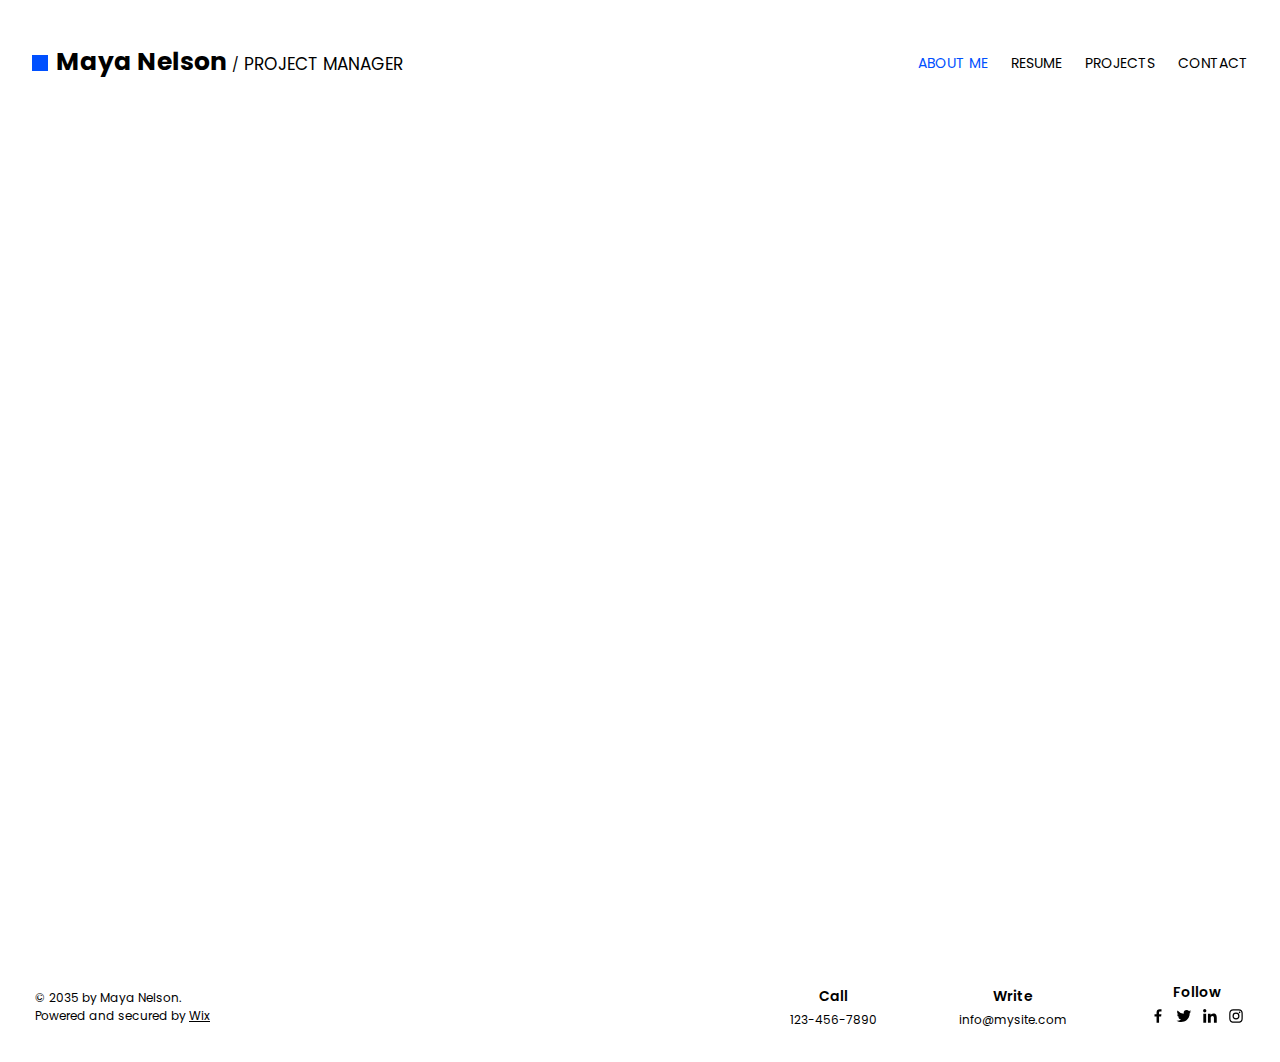
<file: index.html>
<!DOCTYPE html>
<html lang="en">
<head>
    <meta charset="UTF-8">
    <meta name="viewport" content="width=device-width, initial-scale=1.0">
    <title>ABOUT ME | personal-resume</title>
    <link rel="stylesheet" href="styles/style.css">
    <link rel="stylesheet" href="styles/common.css">
</head>
<body>

    <header class="header">
        <div class="header_inner">
            <div class="cube"></div>
            <a href="index.html" class="header_inner_logo">Maya Nelson <span class="line_text">/</span> <span class="two_text-logo">PROJECT MANAGER</span></a>

            <input type="checkbox" id="check">

            <nav class="navigation">
                <ul>
                    <li class="active"><a href="index.html">ABOUT ME</a></li>
                    <li><a href="resume.html">RESUME</a></li>
                    <li><a href="projects.html">PROJECTS</a></li>
                    <li><a href="contact.html">CONTACT</a></li>
                </ul>
            </nav>

            <label for="check" class="toggle">
                <div class="line"></div>
                <div class="line"></div>
                <div class="line"></div>
            </label>
        </div>
    </header>
    


    <main class="about_main" id="main">
        <asite class="left_sec"></asite>
        <asite class="right_sec"></asite>
        
        <div class="content">
            <div class="user_info_card">
                <div class="img_box"><img src="photos/user_photo.jpg" alt="user photo"></div>

                <h1 class="user_name">Maya Nelson</h1>
                <div class="card_line"></div>
                <p class="user_skill">PROJECT MANAGER</p>

                <div class="text_box_btn_box">
                    <a href="resume.html" class="btn">RESUME</a>
                    <a href="projects.html" class="btn">PROJECTS</a>
                </div>

                <div class="social_links_box">
                    <ul>
                        <li><a href="https://www.facebook.com/wix" target="_blank"><svg xmlns="http://www.w3.org/2000/svg" viewBox="0 0 24 24"><path d="M13.397 20.997v-8.196h2.765l.411-3.209h-3.176V7.548c0-.926.258-1.56 1.587-1.56h1.684V3.127A22.336 22.336 0 0 0 14.201 3c-2.444 0-4.122 1.492-4.122 4.231v2.355H7.332v3.209h2.753v8.202h3.312z"></path></svg> </a></li>
                        <li><a href="https://twitter.com/wix" target="_blank"><svg xmlns="http://www.w3.org/2000/svg" viewBox="0 0 24 24"><path d="M19.633 7.997c.013.175.013.349.013.523 0 5.325-4.053 11.461-11.46 11.461-2.282 0-4.402-.661-6.186-1.809.324.037.636.05.973.05a8.07 8.07 0 0 0 5.001-1.721 4.036 4.036 0 0 1-3.767-2.793c.249.037.499.062.761.062.361 0 .724-.05 1.061-.137a4.027 4.027 0 0 1-3.23-3.953v-.05c.537.299 1.16.486 1.82.511a4.022 4.022 0 0 1-1.796-3.354c0-.748.199-1.434.548-2.032a11.457 11.457 0 0 0 8.306 4.215c-.062-.3-.1-.611-.1-.923a4.026 4.026 0 0 1 4.028-4.028c1.16 0 2.207.486 2.943 1.272a7.957 7.957 0 0 0 2.556-.973 4.02 4.02 0 0 1-1.771 2.22 8.073 8.073 0 0 0 2.319-.624 8.645 8.645 0 0 1-2.019 2.083z"></path></svg></a></li>
                        <li><a href="https://www.linkedin.com/company/wix-com" target="_blank"><svg xmlns="http://www.w3.org/2000/svg" viewBox="0 0 24 24"><circle cx="4.983" cy="5.009" r="2.188"></circle><path d="M9.237 8.855v12.139h3.769v-6.003c0-1.584.298-3.118 2.262-3.118 1.937 0 1.961 1.811 1.961 3.218v5.904H21v-6.657c0-3.27-.704-5.783-4.526-5.783-1.835 0-3.065 1.007-3.568 1.96h-.051v-1.66H9.237zm-6.142 0H6.87v12.139H3.095z"></path></svg></a></li>
                        <li><a href="https://www.instagram.com/wix/" target="_blank"><svg xmlns="http://www.w3.org/2000/svg" viewBox="0 0 24 24"><path d="M11.999 7.377a4.623 4.623 0 1 0 0 9.248 4.623 4.623 0 0 0 0-9.248zm0 7.627a3.004 3.004 0 1 1 0-6.008 3.004 3.004 0 0 1 0 6.008z"></path><circle cx="16.806" cy="7.207" r="1.078"></circle><path d="M20.533 6.111A4.605 4.605 0 0 0 17.9 3.479a6.606 6.606 0 0 0-2.186-.42c-.963-.042-1.268-.054-3.71-.054s-2.755 0-3.71.054a6.554 6.554 0 0 0-2.184.42 4.6 4.6 0 0 0-2.633 2.632 6.585 6.585 0 0 0-.419 2.186c-.043.962-.056 1.267-.056 3.71 0 2.442 0 2.753.056 3.71.015.748.156 1.486.419 2.187a4.61 4.61 0 0 0 2.634 2.632 6.584 6.584 0 0 0 2.185.45c.963.042 1.268.055 3.71.055s2.755 0 3.71-.055a6.615 6.615 0 0 0 2.186-.419 4.613 4.613 0 0 0 2.633-2.633c.263-.7.404-1.438.419-2.186.043-.962.056-1.267.056-3.71s0-2.753-.056-3.71a6.581 6.581 0 0 0-.421-2.217zm-1.218 9.532a5.043 5.043 0 0 1-.311 1.688 2.987 2.987 0 0 1-1.712 1.711 4.985 4.985 0 0 1-1.67.311c-.95.044-1.218.055-3.654.055-2.438 0-2.687 0-3.655-.055a4.96 4.96 0 0 1-1.669-.311 2.985 2.985 0 0 1-1.719-1.711 5.08 5.08 0 0 1-.311-1.669c-.043-.95-.053-1.218-.053-3.654 0-2.437 0-2.686.053-3.655a5.038 5.038 0 0 1 .311-1.687c.305-.789.93-1.41 1.719-1.712a5.01 5.01 0 0 1 1.669-.311c.951-.043 1.218-.055 3.655-.055s2.687 0 3.654.055a4.96 4.96 0 0 1 1.67.311 2.991 2.991 0 0 1 1.712 1.712 5.08 5.08 0 0 1 .311 1.669c.043.951.054 1.218.054 3.655 0 2.436 0 2.698-.043 3.654h-.011z"></path></svg></a></li>
                    </ul>
                </div>
            </div>
            <div class="text_box">
                <h2>Hello</h2>
                <p>Here's who I am & what I do</p>
                <div class="text_box_btn_box">
                    <a href="resume.html" class="btn">RESUME</a>
                    <a href="projects.html" class="btn">PROJECTS</a>
                </div>
                <p class="bio">
                    I'm a paragraph. Click here to add your own text and edit me. It's easy. Just click “Edit Text” or double click me to add your own content and make changes to the font.
                    <br>
                    <br>
                    I'm a great place for you to tell a story and let your users know a little more about you.
                </p>
            </div>
        </div>
    </main>
    

    <footer>
        <p>© 2035 by Maya Nelson.<br>Powered and secured by <a href="https://www.wix.com/?utm_campaign=vir_created_with" target="_blank">Wix</a></p>
        
        <div class="right_sec">
            <div class="call_number_box">
                <p class="title">Call</p>
                <p class="bumber">123-456-7890</p>
            </div>
            <div class="email_addres_box">
                <p class="title">Write</p>
                <a href="mailto:info@mysite.com">info@mysite.com</a>
            </div>
            <div class="follow_box">
                <p class="title">Follow</p>
                <ul>
                    <li><a href="https://www.facebook.com/wix"><svg xmlns="http://www.w3.org/2000/svg" viewBox="0 0 24 24"><path d="M13.397 20.997v-8.196h2.765l.411-3.209h-3.176V7.548c0-.926.258-1.56 1.587-1.56h1.684V3.127A22.336 22.336 0 0 0 14.201 3c-2.444 0-4.122 1.492-4.122 4.231v2.355H7.332v3.209h2.753v8.202h3.312z"></path></svg> </a></li>
                    <li><a href="https://twitter.com/wix"><svg xmlns="http://www.w3.org/2000/svg" viewBox="0 0 24 24"><path d="M19.633 7.997c.013.175.013.349.013.523 0 5.325-4.053 11.461-11.46 11.461-2.282 0-4.402-.661-6.186-1.809.324.037.636.05.973.05a8.07 8.07 0 0 0 5.001-1.721 4.036 4.036 0 0 1-3.767-2.793c.249.037.499.062.761.062.361 0 .724-.05 1.061-.137a4.027 4.027 0 0 1-3.23-3.953v-.05c.537.299 1.16.486 1.82.511a4.022 4.022 0 0 1-1.796-3.354c0-.748.199-1.434.548-2.032a11.457 11.457 0 0 0 8.306 4.215c-.062-.3-.1-.611-.1-.923a4.026 4.026 0 0 1 4.028-4.028c1.16 0 2.207.486 2.943 1.272a7.957 7.957 0 0 0 2.556-.973 4.02 4.02 0 0 1-1.771 2.22 8.073 8.073 0 0 0 2.319-.624 8.645 8.645 0 0 1-2.019 2.083z"></path></svg></a></li>
                    <li><a href="https://www.linkedin.com/company/wix-com"><svg xmlns="http://www.w3.org/2000/svg" viewBox="0 0 24 24"><circle cx="4.983" cy="5.009" r="2.188"></circle><path d="M9.237 8.855v12.139h3.769v-6.003c0-1.584.298-3.118 2.262-3.118 1.937 0 1.961 1.811 1.961 3.218v5.904H21v-6.657c0-3.27-.704-5.783-4.526-5.783-1.835 0-3.065 1.007-3.568 1.96h-.051v-1.66H9.237zm-6.142 0H6.87v12.139H3.095z"></path></svg></a></li>
                    <li><a href="https://www.instagram.com/wix/"><svg xmlns="http://www.w3.org/2000/svg" viewBox="0 0 24 24"><path d="M11.999 7.377a4.623 4.623 0 1 0 0 9.248 4.623 4.623 0 0 0 0-9.248zm0 7.627a3.004 3.004 0 1 1 0-6.008 3.004 3.004 0 0 1 0 6.008z"></path><circle cx="16.806" cy="7.207" r="1.078"></circle><path d="M20.533 6.111A4.605 4.605 0 0 0 17.9 3.479a6.606 6.606 0 0 0-2.186-.42c-.963-.042-1.268-.054-3.71-.054s-2.755 0-3.71.054a6.554 6.554 0 0 0-2.184.42 4.6 4.6 0 0 0-2.633 2.632 6.585 6.585 0 0 0-.419 2.186c-.043.962-.056 1.267-.056 3.71 0 2.442 0 2.753.056 3.71.015.748.156 1.486.419 2.187a4.61 4.61 0 0 0 2.634 2.632 6.584 6.584 0 0 0 2.185.45c.963.042 1.268.055 3.71.055s2.755 0 3.71-.055a6.615 6.615 0 0 0 2.186-.419 4.613 4.613 0 0 0 2.633-2.633c.263-.7.404-1.438.419-2.186.043-.962.056-1.267.056-3.71s0-2.753-.056-3.71a6.581 6.581 0 0 0-.421-2.217zm-1.218 9.532a5.043 5.043 0 0 1-.311 1.688 2.987 2.987 0 0 1-1.712 1.711 4.985 4.985 0 0 1-1.67.311c-.95.044-1.218.055-3.654.055-2.438 0-2.687 0-3.655-.055a4.96 4.96 0 0 1-1.669-.311 2.985 2.985 0 0 1-1.719-1.711 5.08 5.08 0 0 1-.311-1.669c-.043-.95-.053-1.218-.053-3.654 0-2.437 0-2.686.053-3.655a5.038 5.038 0 0 1 .311-1.687c.305-.789.93-1.41 1.719-1.712a5.01 5.01 0 0 1 1.669-.311c.951-.043 1.218-.055 3.655-.055s2.687 0 3.654.055a4.96 4.96 0 0 1 1.67.311 2.991 2.991 0 0 1 1.712 1.712 5.08 5.08 0 0 1 .311 1.669c.043.951.054 1.218.054 3.655 0 2.436 0 2.698-.043 3.654h-.011z"></path></svg></a></li>
                </ul>
            </div>

            <a href="#main" class="scroll_top_btn">
                <svg xmlns="http://www.w3.org/2000/svg" width="30" height="30" viewBox="0 0 24 24"><path d="m6.293 13.293 1.414 1.414L12 10.414l4.293 4.293 1.414-1.414L12 7.586z"></path></svg>
            </a>
        </div>
    </footer>
    
</body>
</html>
</file>
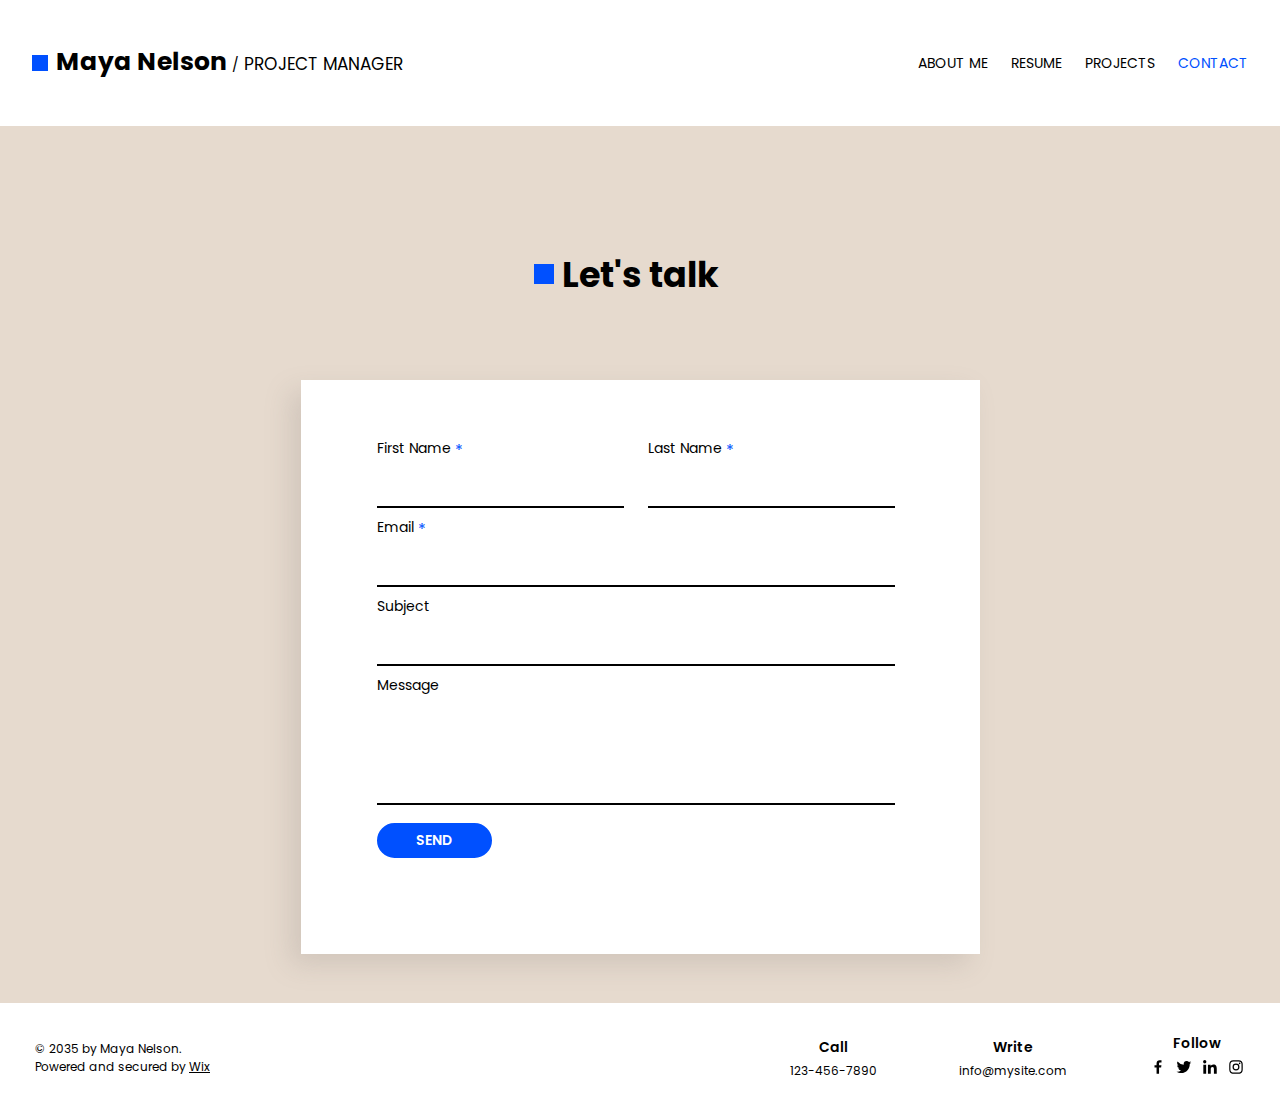
<file: contact.html>
<!DOCTYPE html>
<html lang="en">
<head>
    <meta charset="UTF-8">
    <meta name="viewport" content="width=device-width, initial-scale=1.0">
    <title>CONTACT | personal-resume</title>
    <link rel="stylesheet" href="styles/common.css">
    <link rel="stylesheet" href="styles/contact.css">
</head>
<body>
    <header class="header">
        <div class="header_inner">
            <div class="cube"></div>
            <a href="index.html" class="header_inner_logo">Maya Nelson <span class="line_text">/</span> <span
                    class="two_text-logo">PROJECT MANAGER</span></a>

            <input type="checkbox" id="check">

            <nav class="navigation">
                <ul>
                    <li><a href="index.html">ABOUT ME</a></li>
                    <li><a href="resume.html">RESUME</a></li>
                    <li><a href="projects.html">PROJECTS</a></li>
                    <li class="active"><a href="contact.html">CONTACT</a></li>
                </ul>
            </nav>

            <label for="check" class="toggle">
                <div class="line"></div>
                <div class="line"></div>
                <div class="line"></div>
            </label>
        </div>
    </header>
    

    

    <main class="contact_main">
        <div class="cont">
            <h1 class="main_title">Let's talk</h1>

            <div class="contact_box">
                <form action="">

                    <div class="first_name">
                        <label for="">First Name</label>
                        <br>
                        <input type="text">
                    </div>
                    <div class="last_name">
                        <label for="">Last Name</label>
                        <br>
                        <input type="text">
                    </div>
                    
                    <div class="inps">
                        <label class="email_label" for="">Email</label>
                        <input type="email">
                        <label for="">Subject</label>
                        <input type="text">
                        <label for="">Message</label>
                        <textarea aria-required="false"></textarea>
                    </div>
                    
                    <button class="btn">SEND</button>
                </form>
            </div>
        </div>
    </main>


    <footer>
        <p>© 2035 by Maya Nelson.<br>Powered and secured by <a href="https://www.wix.com/?utm_campaign=vir_created_with" target="_blank">Wix</a></p>
        
        <div class="right_sec">
            <div class="call_number_box">
                <p class="title">Call</p>
                <p class="bumber">123-456-7890</p>
            </div>
            <div class="email_addres_box">
                <p class="title">Write</p>
                <a href="mailto:info@mysite.com">info@mysite.com</a>
            </div>
            <div class="follow_box">
                <p class="title">Follow</p>
                <ul>
                    <li><a href="https://www.facebook.com/wix"><svg xmlns="http://www.w3.org/2000/svg" viewBox="0 0 24 24"><path d="M13.397 20.997v-8.196h2.765l.411-3.209h-3.176V7.548c0-.926.258-1.56 1.587-1.56h1.684V3.127A22.336 22.336 0 0 0 14.201 3c-2.444 0-4.122 1.492-4.122 4.231v2.355H7.332v3.209h2.753v8.202h3.312z"></path></svg> </a></li>
                    <li><a href="https://twitter.com/wix"><svg xmlns="http://www.w3.org/2000/svg" viewBox="0 0 24 24"><path d="M19.633 7.997c.013.175.013.349.013.523 0 5.325-4.053 11.461-11.46 11.461-2.282 0-4.402-.661-6.186-1.809.324.037.636.05.973.05a8.07 8.07 0 0 0 5.001-1.721 4.036 4.036 0 0 1-3.767-2.793c.249.037.499.062.761.062.361 0 .724-.05 1.061-.137a4.027 4.027 0 0 1-3.23-3.953v-.05c.537.299 1.16.486 1.82.511a4.022 4.022 0 0 1-1.796-3.354c0-.748.199-1.434.548-2.032a11.457 11.457 0 0 0 8.306 4.215c-.062-.3-.1-.611-.1-.923a4.026 4.026 0 0 1 4.028-4.028c1.16 0 2.207.486 2.943 1.272a7.957 7.957 0 0 0 2.556-.973 4.02 4.02 0 0 1-1.771 2.22 8.073 8.073 0 0 0 2.319-.624 8.645 8.645 0 0 1-2.019 2.083z"></path></svg></a></li>
                    <li><a href="https://www.linkedin.com/company/wix-com"><svg xmlns="http://www.w3.org/2000/svg" viewBox="0 0 24 24"><circle cx="4.983" cy="5.009" r="2.188"></circle><path d="M9.237 8.855v12.139h3.769v-6.003c0-1.584.298-3.118 2.262-3.118 1.937 0 1.961 1.811 1.961 3.218v5.904H21v-6.657c0-3.27-.704-5.783-4.526-5.783-1.835 0-3.065 1.007-3.568 1.96h-.051v-1.66H9.237zm-6.142 0H6.87v12.139H3.095z"></path></svg></a></li>
                    <li><a href="https://www.instagram.com/wix/"><svg xmlns="http://www.w3.org/2000/svg" viewBox="0 0 24 24"><path d="M11.999 7.377a4.623 4.623 0 1 0 0 9.248 4.623 4.623 0 0 0 0-9.248zm0 7.627a3.004 3.004 0 1 1 0-6.008 3.004 3.004 0 0 1 0 6.008z"></path><circle cx="16.806" cy="7.207" r="1.078"></circle><path d="M20.533 6.111A4.605 4.605 0 0 0 17.9 3.479a6.606 6.606 0 0 0-2.186-.42c-.963-.042-1.268-.054-3.71-.054s-2.755 0-3.71.054a6.554 6.554 0 0 0-2.184.42 4.6 4.6 0 0 0-2.633 2.632 6.585 6.585 0 0 0-.419 2.186c-.043.962-.056 1.267-.056 3.71 0 2.442 0 2.753.056 3.71.015.748.156 1.486.419 2.187a4.61 4.61 0 0 0 2.634 2.632 6.584 6.584 0 0 0 2.185.45c.963.042 1.268.055 3.71.055s2.755 0 3.71-.055a6.615 6.615 0 0 0 2.186-.419 4.613 4.613 0 0 0 2.633-2.633c.263-.7.404-1.438.419-2.186.043-.962.056-1.267.056-3.71s0-2.753-.056-3.71a6.581 6.581 0 0 0-.421-2.217zm-1.218 9.532a5.043 5.043 0 0 1-.311 1.688 2.987 2.987 0 0 1-1.712 1.711 4.985 4.985 0 0 1-1.67.311c-.95.044-1.218.055-3.654.055-2.438 0-2.687 0-3.655-.055a4.96 4.96 0 0 1-1.669-.311 2.985 2.985 0 0 1-1.719-1.711 5.08 5.08 0 0 1-.311-1.669c-.043-.95-.053-1.218-.053-3.654 0-2.437 0-2.686.053-3.655a5.038 5.038 0 0 1 .311-1.687c.305-.789.93-1.41 1.719-1.712a5.01 5.01 0 0 1 1.669-.311c.951-.043 1.218-.055 3.655-.055s2.687 0 3.654.055a4.96 4.96 0 0 1 1.67.311 2.991 2.991 0 0 1 1.712 1.712 5.08 5.08 0 0 1 .311 1.669c.043.951.054 1.218.054 3.655 0 2.436 0 2.698-.043 3.654h-.011z"></path></svg></a></li>
                </ul>
            </div>
        </div>
    </footer>
    
</body>
</html>
</file>
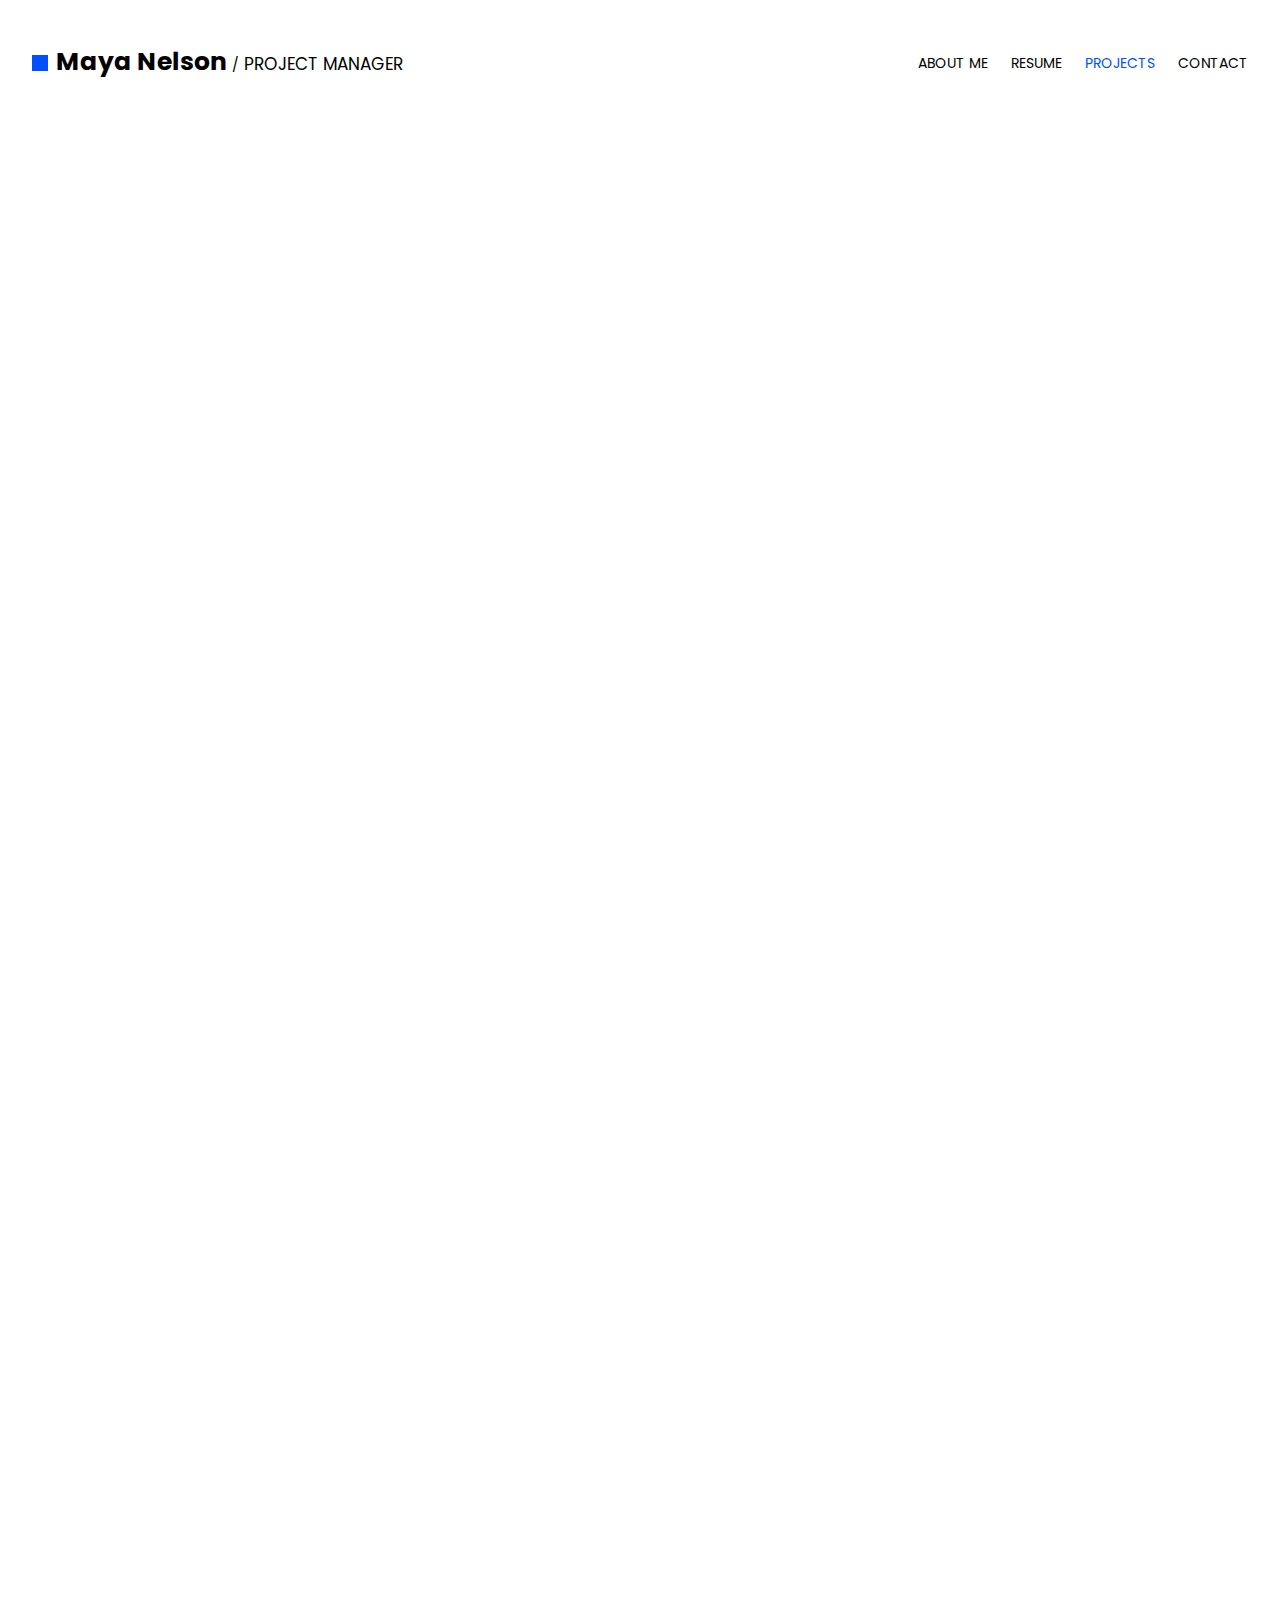
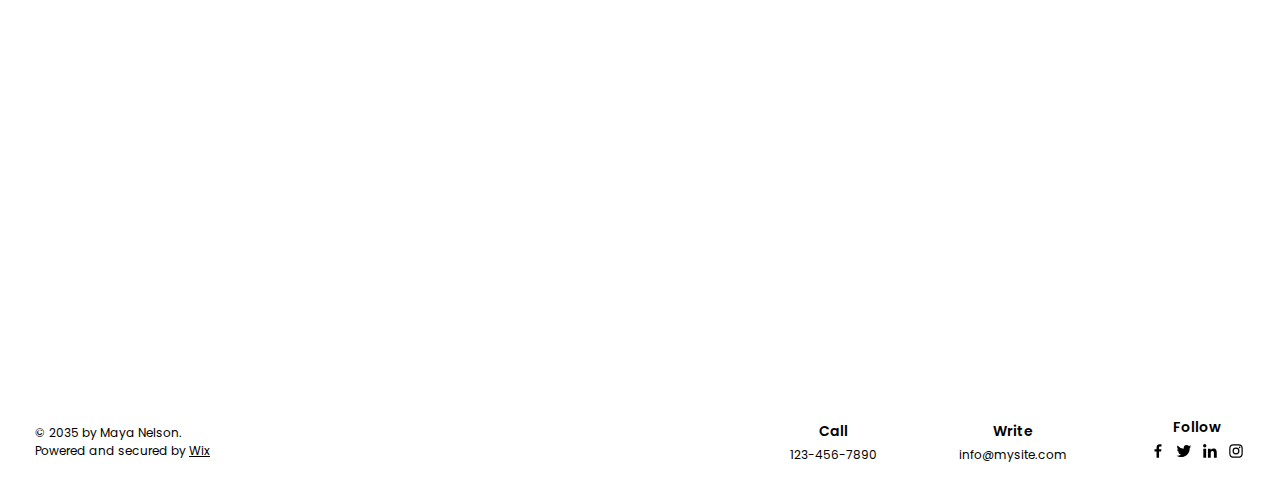
<file: projects.html>
<!DOCTYPE html>
<html lang="en">
<head>
    <meta charset="UTF-8">
    <meta name="viewport" content="width=device-width, initial-scale=1.0">
    <title>PROJECTS | personal-resume</title>
    <link rel="stylesheet" href="styles/projects.css">
    <link rel="stylesheet" href="styles/common.css">
</head>
<body>
    <header class="header">
        <div class="header_inner">
            <div class="cube"></div>
            <a href="index.html" class="header_inner_logo">Maya Nelson <span class="line_text">/</span> <span
                    class="two_text-logo">PROJECT MANAGER</span></a>

            <input type="checkbox" id="check">

            <nav class="navigation">
                <ul>
                    <li><a href="index.html">ABOUT ME</a></li>
                    <li><a href="resume.html">RESUME</a></li>
                    <li class="active"><a href="projects.html">PROJECTS</a></li>
                    <li><a href="#">CONTACT</a></li>
                </ul>
            </nav>

            <label for="check" class="toggle">
                <div class="line"></div>
                <div class="line"></div>
                <div class="line"></div>
            </label>
        </div>
    </header>
    

    <main class="projects_main" id="main">
        <div class="container">
            <h1 class="projects_title">Projects</h1>
            <p class="project_bio">I'm a paragraph. Click here to add your own text and edit me. It's easy. Just click “Edit Text” or double click me to add your own content and make changes to the font. I'm a great place for you to tell a story and let your users know a little more about you.</p>

            <div class="cards_container">
                
                <div class="cards">
                    <aside class="text_sec">
                        <div class="line"></div>
                        <h2 class="card_title">Project name 01</h2>
                        <p class="role_text">Role Title</p>
                        <p class="card_bio">I'm a paragraph. Click here to add your own text and edit me. It's easy. Just click “Edit Text” or double click me to add your own content and make changes to the font. I'm a great place for you to tell a story and let your users know a little more about you.</p>
                    </aside>
                    <aside class="img_sec"><img src="photos/projects_card-1-photo.jpg" alt="card 1 photo"></aside>
                </div>

                <div class="cards">
                    <aside class="text_sec">
                        <div class="line"></div>
                        <h2 class="card_title">Project name 02</h2>
                        <p class="role_text">Role Title</p>
                        <p class="card_bio">I'm a paragraph. Click here to add your own text and edit me. It's easy. Just click “Edit Text” or double click me to add your own content and make changes to the font. I'm a great place for you to tell a story and let your users know a little more about you.</p>
                    </aside>
                    <aside class="img_sec"><img src="photos/projects_card-2-photo.jpg" alt="card 2 photo"></aside>
                </div>

                <div class="cards">
                    <aside class="text_sec">
                        <div class="line"></div>
                        <h2 class="card_title">Project name 03</h2>
                        <p class="role_text">Role Title</p>
                        <p class="card_bio">I'm a paragraph. Click here to add your own text and edit me. It's easy. Just click “Edit Text” or double click me to add your own content and make changes to the font. I'm a great place for you to tell a story and let your users know a little more about you.</p>
                    </aside>
                    <aside class="img_sec"><img src="photos/projects_card-3-photo.jpg" alt="card 3 photo"></aside>
                </div>


            </div>

            
        </div>
    </main>
    
    <footer>
        <p>© 2035 by Maya Nelson.<br>Powered and secured by <a href="https://www.wix.com/?utm_campaign=vir_created_with" target="_blank">Wix</a></p>
        
        <div class="right_sec">
            <div class="call_number_box">
                <p class="title">Call</p>
                <p class="bumber">123-456-7890</p>
            </div>
            <div class="email_addres_box">
                <p class="title">Write</p>
                <a href="mailto:info@mysite.com">info@mysite.com</a>
            </div>
            <div class="follow_box">
                <p class="title">Follow</p>
                <ul>
                    <li><a href="https://www.facebook.com/wix"><svg xmlns="http://www.w3.org/2000/svg" viewBox="0 0 24 24"><path d="M13.397 20.997v-8.196h2.765l.411-3.209h-3.176V7.548c0-.926.258-1.56 1.587-1.56h1.684V3.127A22.336 22.336 0 0 0 14.201 3c-2.444 0-4.122 1.492-4.122 4.231v2.355H7.332v3.209h2.753v8.202h3.312z"></path></svg> </a></li>
                    <li><a href="https://twitter.com/wix"><svg xmlns="http://www.w3.org/2000/svg" viewBox="0 0 24 24"><path d="M19.633 7.997c.013.175.013.349.013.523 0 5.325-4.053 11.461-11.46 11.461-2.282 0-4.402-.661-6.186-1.809.324.037.636.05.973.05a8.07 8.07 0 0 0 5.001-1.721 4.036 4.036 0 0 1-3.767-2.793c.249.037.499.062.761.062.361 0 .724-.05 1.061-.137a4.027 4.027 0 0 1-3.23-3.953v-.05c.537.299 1.16.486 1.82.511a4.022 4.022 0 0 1-1.796-3.354c0-.748.199-1.434.548-2.032a11.457 11.457 0 0 0 8.306 4.215c-.062-.3-.1-.611-.1-.923a4.026 4.026 0 0 1 4.028-4.028c1.16 0 2.207.486 2.943 1.272a7.957 7.957 0 0 0 2.556-.973 4.02 4.02 0 0 1-1.771 2.22 8.073 8.073 0 0 0 2.319-.624 8.645 8.645 0 0 1-2.019 2.083z"></path></svg></a></li>
                    <li><a href="https://www.linkedin.com/company/wix-com"><svg xmlns="http://www.w3.org/2000/svg" viewBox="0 0 24 24"><circle cx="4.983" cy="5.009" r="2.188"></circle><path d="M9.237 8.855v12.139h3.769v-6.003c0-1.584.298-3.118 2.262-3.118 1.937 0 1.961 1.811 1.961 3.218v5.904H21v-6.657c0-3.27-.704-5.783-4.526-5.783-1.835 0-3.065 1.007-3.568 1.96h-.051v-1.66H9.237zm-6.142 0H6.87v12.139H3.095z"></path></svg></a></li>
                    <li><a href="https://www.instagram.com/wix/"><svg xmlns="http://www.w3.org/2000/svg" viewBox="0 0 24 24"><path d="M11.999 7.377a4.623 4.623 0 1 0 0 9.248 4.623 4.623 0 0 0 0-9.248zm0 7.627a3.004 3.004 0 1 1 0-6.008 3.004 3.004 0 0 1 0 6.008z"></path><circle cx="16.806" cy="7.207" r="1.078"></circle><path d="M20.533 6.111A4.605 4.605 0 0 0 17.9 3.479a6.606 6.606 0 0 0-2.186-.42c-.963-.042-1.268-.054-3.71-.054s-2.755 0-3.71.054a6.554 6.554 0 0 0-2.184.42 4.6 4.6 0 0 0-2.633 2.632 6.585 6.585 0 0 0-.419 2.186c-.043.962-.056 1.267-.056 3.71 0 2.442 0 2.753.056 3.71.015.748.156 1.486.419 2.187a4.61 4.61 0 0 0 2.634 2.632 6.584 6.584 0 0 0 2.185.45c.963.042 1.268.055 3.71.055s2.755 0 3.71-.055a6.615 6.615 0 0 0 2.186-.419 4.613 4.613 0 0 0 2.633-2.633c.263-.7.404-1.438.419-2.186.043-.962.056-1.267.056-3.71s0-2.753-.056-3.71a6.581 6.581 0 0 0-.421-2.217zm-1.218 9.532a5.043 5.043 0 0 1-.311 1.688 2.987 2.987 0 0 1-1.712 1.711 4.985 4.985 0 0 1-1.67.311c-.95.044-1.218.055-3.654.055-2.438 0-2.687 0-3.655-.055a4.96 4.96 0 0 1-1.669-.311 2.985 2.985 0 0 1-1.719-1.711 5.08 5.08 0 0 1-.311-1.669c-.043-.95-.053-1.218-.053-3.654 0-2.437 0-2.686.053-3.655a5.038 5.038 0 0 1 .311-1.687c.305-.789.93-1.41 1.719-1.712a5.01 5.01 0 0 1 1.669-.311c.951-.043 1.218-.055 3.655-.055s2.687 0 3.654.055a4.96 4.96 0 0 1 1.67.311 2.991 2.991 0 0 1 1.712 1.712 5.08 5.08 0 0 1 .311 1.669c.043.951.054 1.218.054 3.655 0 2.436 0 2.698-.043 3.654h-.011z"></path></svg></a></li>
                </ul>
            </div>

            <a href="#main" class="scroll_top_btn">
                <svg xmlns="http://www.w3.org/2000/svg" width="30" height="30" viewBox="0 0 24 24"><path d="m6.293 13.293 1.414 1.414L12 10.414l4.293 4.293 1.414-1.414L12 7.586z"></path></svg>
            </a>
        </div>
    </footer>

</body>
</html>
</file>
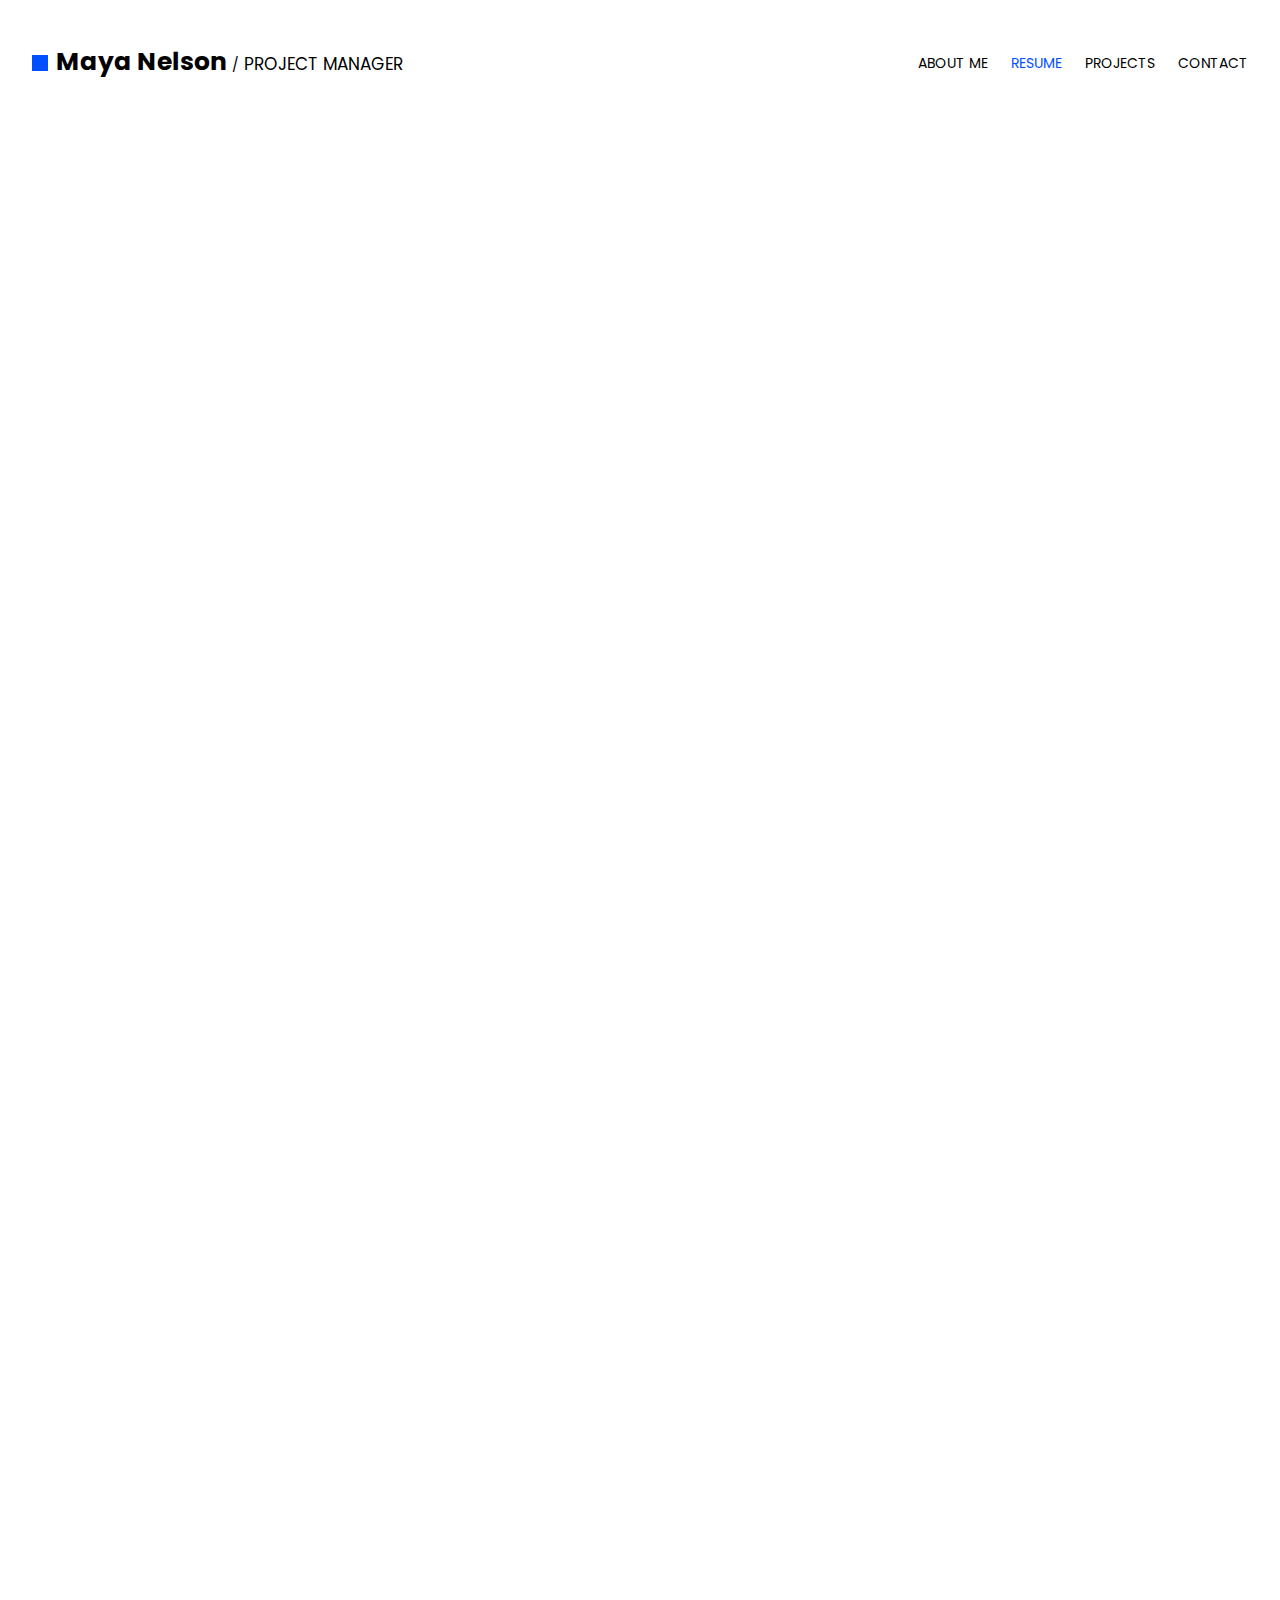
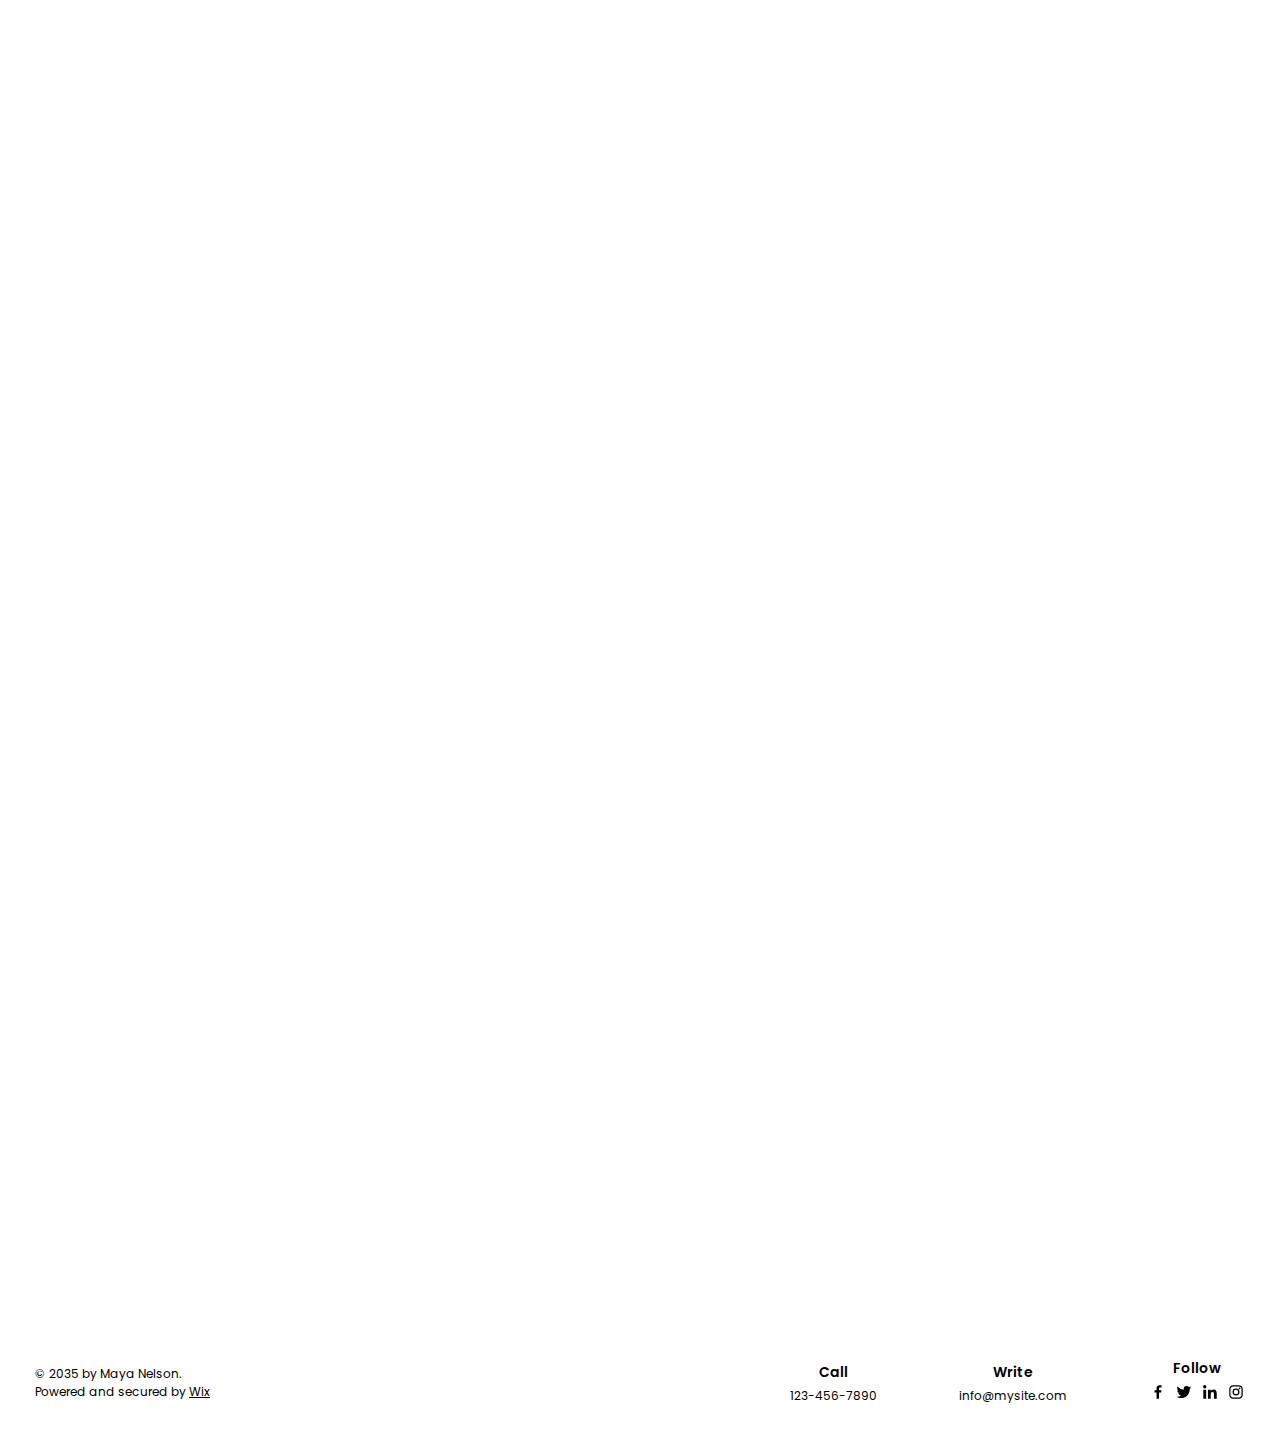
<file: resume.html>
<!DOCTYPE html>
<html lang="en">
<head>
    <meta charset="UTF-8">
    <meta name="viewport" content="width=device-width, initial-scale=1.0">
    <title>RESUME | personal-resume</title>
    <link rel="stylesheet" href="styles/resume.css">
    <link rel="stylesheet" href="styles/common.css">
</head>
<body>
    <header class="header">
        <div class="header_inner">
            <div class="cube"></div>
            <a href="index.html" class="header_inner_logo">Maya Nelson <span class="line_text">/</span> <span
                    class="two_text-logo">PROJECT MANAGER</span></a>

            <input type="checkbox" id="check">

            <nav class="navigation">
                <ul>
                    <li><a href="index.html">ABOUT ME</a></li>
                    <li class="active"><a href="resume.html">RESUME</a></li>
                    <li><a href="projects.html">PROJECTS</a></li>
                    <li><a href="contact.html">CONTACT</a></li>
                </ul>
            </nav>

            <label for="check" class="toggle">
                <div class="line"></div>
                <div class="line"></div>
                <div class="line"></div>
            </label>
        </div>
    </header>

    <main class="resume_main" id="main">
        <div class="container">
            <h1 class="title">Resume</h1>

            <div class="text_btn_box">
                <h2>Experience</h2>
                <a href="https://3f62d478-a066-43ee-98e6-3e48600ff893.filesusr.com/ugd/84770f_5db758741cef46fbb32e0125937f8de5.pdf"
                    target="_blank" class="dovnload_CV">DOWNLOAD CV</a>
            </div>

            <div class="experience_boxs_cont">
                <div class="experience_boxs_item">
                    <aside class="left_sec">
                        <h3>2035 - Present</h3>
                        <p class="name">JOB POSITION</p>
                        <p class="company_name">Company Name</p>
                        <p class="location">Company Location</p>
                    </aside>
                    <aside class="right_sec">
                        <p class="info">
                            I'm a paragraph. Click here to add your own text and edit me. It's easy. Just click “Edit
                            Text” or double click me to add your own content and make changes to the font.
                            <br>
                            <br>
                            I'm a great place for you to tell a story and let your users know a little more about you.
                        </p>
                    </aside>
                </div>
                <div class="experience_boxs_item">
                    <aside class="left_sec">
                        <h3>2035 - 2035</h3>
                        <p class="name">JOB POSITION</p>
                        <p class="company_name">Company Name</p>
                        <p class="location">Company Location</p>
                    </aside>
                    <aside class="right_sec">
                        <p class="info">
                            I'm a paragraph. Click here to add your own text and edit me. It's easy. Just click “Edit
                            Text” or double click me to add your own content and make changes to the font.
                            <br>
                            <br>
                            I'm a great place for you to tell a story and let your users know a little more about you.
                        </p>
                    </aside>
                </div>
            </div>

            <div class="education_boxs_cont">
                <h2 class="education_boxs_title">Education</h2>

                <div class="education_boxs_item">
                    <aside class="left_sec">
                        <h3>2035 - 2035</h3>
                        <p class="name">UNIVERSITY NAME</p>
                        <p class="company_name">Degree Level</p>
                        <p class="location">University Location</p>
                    </aside>
                    <aside class="right_sec">
                        <p class="info">
                            I'm a paragraph. Click here to add your own text and edit me. It's easy. Just click “Edit
                            Text” or double click me to add your own content and make changes to the font.
                            <br>
                            <br>
                            I'm a great place for you to tell a story and let your users know a little more about you
                        </p>
                    </aside>
                </div>

                <div class="education_boxs_item">
                    <aside class="left_sec">
                        <h3>2035 - 2035</h3>
                        <p class="name">UNIVERSITY NAME</p>
                        <p class="company_name">Degree Level</p>
                        <p class="location">University Location</p>
                    </aside>
                    <aside class="right_sec">
                        <p class="info">
                            I'm a paragraph. Click here to add your own text and edit me. It's easy. Just click “Edit
                            Text” or double click me to add your own content and make changes to the font.
                            <br>
                            <br>
                            I'm a great place for you to tell a story and let your users know a little more about you
                        </p>
                    </aside>
                </div>

            </div>

            <div class="skill_box">
                <h2 class="skill_box_title">Professional skillset</h2>

                <ul class="skill_set_ul">
                    <li><span class="cube"></span> <span class="text">Entrepreneurial Mindset</span></li>
                    <li><span class="cube"></span> <span class="text">Go-to-Market Planning</span></li>
                    <li><span class="cube"></span> <span class="text">Teamwork & Collaboration</span></li>
                    <li><span class="cube"></span> <span class="text">Digital Analytics</span></li>
                </ul>

                <h2 class="language_text">Languages</h2>

                <ul class="language_ul">
                    <li><span class="cube"></span> <span class="text">English (native)</span></li>
                    <li><span class="cube"></span> <span class="text">French (proficient)</span></li>
                    <li><span class="cube"></span> <span class="text">Spanish (proficient)</span></li>
                </ul>
            </div>

        </div>
    </main>

    <footer>
        <p>© 2035 by Maya Nelson.<br>Powered and secured by <a href="https://www.wix.com/?utm_campaign=vir_created_with" target="_blank">Wix</a></p>
        
        <div class="right_sec">
            <div class="call_number_box">
                <p class="title">Call</p>
                <p class="bumber">123-456-7890</p>
            </div>
            <div class="email_addres_box">
                <p class="title">Write</p>
                <a href="mailto:info@mysite.com">info@mysite.com</a>
            </div>
            <div class="follow_box">
                <p class="title">Follow</p>
                <ul>
                    <li><a href="https://www.facebook.com/wix"><svg xmlns="http://www.w3.org/2000/svg" viewBox="0 0 24 24"><path d="M13.397 20.997v-8.196h2.765l.411-3.209h-3.176V7.548c0-.926.258-1.56 1.587-1.56h1.684V3.127A22.336 22.336 0 0 0 14.201 3c-2.444 0-4.122 1.492-4.122 4.231v2.355H7.332v3.209h2.753v8.202h3.312z"></path></svg> </a></li>
                    <li><a href="https://twitter.com/wix"><svg xmlns="http://www.w3.org/2000/svg" viewBox="0 0 24 24"><path d="M19.633 7.997c.013.175.013.349.013.523 0 5.325-4.053 11.461-11.46 11.461-2.282 0-4.402-.661-6.186-1.809.324.037.636.05.973.05a8.07 8.07 0 0 0 5.001-1.721 4.036 4.036 0 0 1-3.767-2.793c.249.037.499.062.761.062.361 0 .724-.05 1.061-.137a4.027 4.027 0 0 1-3.23-3.953v-.05c.537.299 1.16.486 1.82.511a4.022 4.022 0 0 1-1.796-3.354c0-.748.199-1.434.548-2.032a11.457 11.457 0 0 0 8.306 4.215c-.062-.3-.1-.611-.1-.923a4.026 4.026 0 0 1 4.028-4.028c1.16 0 2.207.486 2.943 1.272a7.957 7.957 0 0 0 2.556-.973 4.02 4.02 0 0 1-1.771 2.22 8.073 8.073 0 0 0 2.319-.624 8.645 8.645 0 0 1-2.019 2.083z"></path></svg></a></li>
                    <li><a href="https://www.linkedin.com/company/wix-com"><svg xmlns="http://www.w3.org/2000/svg" viewBox="0 0 24 24"><circle cx="4.983" cy="5.009" r="2.188"></circle><path d="M9.237 8.855v12.139h3.769v-6.003c0-1.584.298-3.118 2.262-3.118 1.937 0 1.961 1.811 1.961 3.218v5.904H21v-6.657c0-3.27-.704-5.783-4.526-5.783-1.835 0-3.065 1.007-3.568 1.96h-.051v-1.66H9.237zm-6.142 0H6.87v12.139H3.095z"></path></svg></a></li>
                    <li><a href="https://www.instagram.com/wix/"><svg xmlns="http://www.w3.org/2000/svg" viewBox="0 0 24 24"><path d="M11.999 7.377a4.623 4.623 0 1 0 0 9.248 4.623 4.623 0 0 0 0-9.248zm0 7.627a3.004 3.004 0 1 1 0-6.008 3.004 3.004 0 0 1 0 6.008z"></path><circle cx="16.806" cy="7.207" r="1.078"></circle><path d="M20.533 6.111A4.605 4.605 0 0 0 17.9 3.479a6.606 6.606 0 0 0-2.186-.42c-.963-.042-1.268-.054-3.71-.054s-2.755 0-3.71.054a6.554 6.554 0 0 0-2.184.42 4.6 4.6 0 0 0-2.633 2.632 6.585 6.585 0 0 0-.419 2.186c-.043.962-.056 1.267-.056 3.71 0 2.442 0 2.753.056 3.71.015.748.156 1.486.419 2.187a4.61 4.61 0 0 0 2.634 2.632 6.584 6.584 0 0 0 2.185.45c.963.042 1.268.055 3.71.055s2.755 0 3.71-.055a6.615 6.615 0 0 0 2.186-.419 4.613 4.613 0 0 0 2.633-2.633c.263-.7.404-1.438.419-2.186.043-.962.056-1.267.056-3.71s0-2.753-.056-3.71a6.581 6.581 0 0 0-.421-2.217zm-1.218 9.532a5.043 5.043 0 0 1-.311 1.688 2.987 2.987 0 0 1-1.712 1.711 4.985 4.985 0 0 1-1.67.311c-.95.044-1.218.055-3.654.055-2.438 0-2.687 0-3.655-.055a4.96 4.96 0 0 1-1.669-.311 2.985 2.985 0 0 1-1.719-1.711 5.08 5.08 0 0 1-.311-1.669c-.043-.95-.053-1.218-.053-3.654 0-2.437 0-2.686.053-3.655a5.038 5.038 0 0 1 .311-1.687c.305-.789.93-1.41 1.719-1.712a5.01 5.01 0 0 1 1.669-.311c.951-.043 1.218-.055 3.655-.055s2.687 0 3.654.055a4.96 4.96 0 0 1 1.67.311 2.991 2.991 0 0 1 1.712 1.712 5.08 5.08 0 0 1 .311 1.669c.043.951.054 1.218.054 3.655 0 2.436 0 2.698-.043 3.654h-.011z"></path></svg></a></li>
                </ul>
            </div>

            <a href="#main" class="scroll_top_btn">
                <svg xmlns="http://www.w3.org/2000/svg" width="30" height="30" viewBox="0 0 24 24"><path d="m6.293 13.293 1.414 1.414L12 10.414l4.293 4.293 1.414-1.414L12 7.586z"></path></svg>
            </a>
        </div>
    </footer>


</body>
</html>
</file>
<file: styles/style.css>
.about_main {
    position: relative;
    width: 100%;
    height: 952px;
    opacity: 0;
    display: flex;

    animation: anim 0.7s both linear;
}

@keyframes anim {
    0% {
        opacity: 0;
    }

    100% {
        opacity: 1;
    }
}

.about_main .left_sec {
    position: relative;
    width: 39%;
    height: 100%;

    background-color: #e6dace;
}

.about_main .right_sec {
    position: relative;
    width: 61%;
    height: 100%;
    background-color: #fff;
}

.about_main .content {
    position: absolute;
    top: 50%;
    transform: translateY(-50%);
    width: 100%;
    height: auto;

    display: flex;
    align-items: center;
    justify-content: center;
}

.about_main .content .user_info_card {
    position: relative;
    width: 375px;
    max-height: 525.781px;

    background-color: #f4ece6;
    box-shadow: -11.31px 11.31px 17px 0px rgba(138, 131, 124, 0.23);

    display: flex;
    flex-direction: column;
    align-items: center;
}

.content .user_info_card .img_box {
    position: relative;
    margin-top: 43px;
    margin-bottom: 34px;
    width: 205px;
    height: 205px;
    min-height: 205px;
    border-radius: 50%;

    overflow: hidden;
}

.content .user_info_card .img_box img {
    width: 100%;
    height: 100%;
    object-fit: cover;
    display: flex;
}

.content .user_info_card .user_name {
    max-width: 179px;
    text-align: center;
    font-family: 'Poppins', sans-serif;
    font-weight: 700;
    font-size: 27px;
    line-height: 120%;
    color: #000;
}

.content .user_info_card .card_line {
    margin: 25px 0 25px 0;
    width: 50px;
    height: 4px;
    border-radius: 4px;
    background-color: rgb(0, 80, 255);
}

.content .user_info_card .user_skill {
    margin-bottom: 51px;
    font-family: 'Poppins', sans-serif;
    font-weight: 400;
    font-size: 18px;
    color: #000;
}

.content .user_info_card .text_box_btn_box {
    display: none;
}

.content .user_info_card .social_links_box {
    width: 100%;
    height: 53px;
    background-color: #fff;

    display: flex;
    align-items: center;
    justify-content: center;
}

.user_info_card .social_links_box ul {
    display: flex;
    gap: 18px;
}

.user_info_card .social_links_box ul li {
    list-style-type: none;
}

.user_info_card .social_links_box ul li a {
    text-decoration: none;
}

.user_info_card .social_links_box ul li a svg {
    width: 25px;
    height: 25px;
    fill: #000;
}

.content .text_box {
    margin-left: 40px;
    width: 485px;
}

.content .text_box h2 {
    font-family: 'Poppins', sans-serif;
    font-weight: 700;
    font-size: 100px;
    color: #000;
}

.content .text_box p {
    font-family: 'Poppins', sans-serif;
    font-weight: 600;
    font-size: 25px;
}

.content .text_box .text_box_btn_box {
    margin-top: 47px;
    display: flex;
    gap: 8px;

    font-family: 'Poppins', sans-serif;
}

.content .text_box .text_box_btn_box .btn {
    width: 128px;
    height: 33px;
    border-radius: 15px;
    border: 2px solid rgb(0, 80, 255);
    background-color: rgb(0, 80, 255);

    display: flex;
    justify-content: center;
    align-items: center;

    text-decoration: none;
    font-weight: 600;
    font-size: 14px;
    color: #fff;

    transition: border-color 0.2s linear, background-color 0.2s linear, color 0.2s linear;
}

.content .text_box .text_box_btn_box .btn:nth-child(1):hover {
    background-color: transparent;
    color: #000;
}

.content .text_box .text_box_btn_box .btn:nth-child(2) {
    background-color: transparent;
    border: 2px solid #000;
    color: #000;
}

.content .text_box .text_box_btn_box .btn:nth-child(2):hover {
    border: 2px solid rgb(0, 80, 255);
    background-color: rgb(0, 80, 255);
    color: #fff;
}

.content .text_box .bio {
    width: 385px;
    margin-top: 62px;
    font-weight: 400;
    font-size: 16px;
}

@media screen and (max-width: 894px) {
    .about_main {
        height: 1110px;
    }

    .about_main .left_sec {
        position: absolute;
        bottom: 0;
        width: 100%;
        height: 65%;
    }

    .about_main .right_sec {
        position: absolute;
        top: 0;
        background-color: #fff;
        width: 100%;
        height: 35%;
    }

    .about_main .content {
        top: 120px;
        transform: translateY(0%);
        flex-wrap: wrap;
    }

    .content .user_info_card .user_skill {
        display: none;
    }

    .content .user_info_card .text_box_btn_box {
        margin-bottom: 42px;
        display: flex;
        gap: 8px;
    }

    .content .user_info_card .text_box_btn_box .btn {
        width: 120px;
        height: 33px;
        border-radius: 15px;
        border: 1px solid rgb(0, 80, 255);
        background-color: rgb(0, 80, 255);

        display: flex;
        justify-content: center;
        align-items: center;

        text-decoration: none;
        font-family: 'Poppins', sans-serif;
        font-weight: 600;
        font-size: 14px;
        color: #fff;

        transition: border-color 0.2s linear, background-color 0.2s linear, color 0.2s linear;
    }

    .content .user_info_card .text_box_btn_box .btn:nth-child(1):active {
        background-color: transparent;
        color: #000;
    }

    .content .user_info_card .text_box_btn_box .btn:nth-child(2) {
        background-color: transparent;
        border: 1px solid #000;
        color: #000;
    }

    .content .user_info_card .text_box_btn_box .btn:nth-child(2):active {
        border: 1px solid rgb(0, 80, 255);
        background-color: rgb(0, 80, 255);
        color: #fff;
    }

    .content .user_info_card .social_links_box {
        margin-bottom: 10px;
    }

    .content .text_box .text_box_btn_box {
        display: none;
    }

    .content .text_box .bio {
        width: 100%;
        max-width: 385px;
    }

}

@media screen and (max-width: 768px) {
    .about_main {
        height: 1050px;
    }

    .content .text_box h2 {
        font-size: 76px;
    }

    .content .text_box p {
        font-size: 22px;
    }

    .content .text_box .bio {
        margin-top: 42px;
    }

}

@media screen and (max-width: 690px) {
    .about_main {
        height: 960px;
    }

    .about_main .content .user_info_card {
        min-height: 375.375px;

    }

    .content .user_info_card .img_box {
        max-width: 170px;
        max-height: 170px;
        min-height: 120px;
    }

    .content .user_info_card .user_name {
        max-width: 155px;
        font-size: 24px;
    }

    .content .text_box {
        max-width: 390px;
    }

    .content .text_box h2 {
        font-size: 58px;
        margin-top: 16px;
    }

    .content .text_box p {
        font-size: 20px;
    }

    .content .text_box .bio {
        margin-top: 30px;
        font-size: 14px;
    }
}

@media screen and (max-width: 580px) {
    footer {
        padding: 20px 20px;
    }
}

@media screen and (max-width: 540px) {
    .content .text_box {
        position: relative;
        margin: 0;
        left: 0;
        width: 90%;
        max-width: 395px;
    }
}

@media screen and (max-width: 416px) {
    .about_main .content .user_info_card {
        width: 90%;
    }
}

@media screen and (max-width: 412px) {
    .content .text_box h2 {
        font-size: 40px;
    }
}

@media screen and (max-width: 350px) {
    .content .text_box {
        min-height: 260px;
        width: 80%;
    }

    .content .text_box p {
        min-width: 268px;
        font-size: 19px;
    }
}

@media screen and (max-width: 340px) {
    .about_main {
        height: 990px;
    }
}

@media screen and (max-width: 325px) {
    .content .text_box .bio {
        min-width: 200px;
    }
}

@media screen and (max-width: 307px) {
    .about_main {
        height: 1020px;
    }
}
</file>
<file: styles/common.css>
@import url('https://fonts.googleapis.com/css2?family=Poppins:wght@400;500;600;700&display=swap');

*,
*::after,
*::before {
    margin: 0;
    padding: 0;
    box-sizing: border-box;
}

html {
    scroll-behavior: smooth;
}

.header {
    position: fixed;
    width: 100%;
    height: 126.39px;
    background-color: #fff;

    display: flex;
    align-items: center;
    justify-content: center;
    z-index: 999;
}

.header .header_inner {
    position: relative;
    width: 95%;
    height: 100%;
    display: flex;
    align-items: center;
    justify-content: space-between;
}

.header .header_inner .cube {
    width: 16px;
    height: 16px;
    background-color: rgb(0, 80, 255);
}

.header .header_inner .header_inner_logo {
    position: absolute;
    margin-left: 8px;
    left: 16px;

    text-decoration: none;
    font-family: 'Poppins', sans-serif;
    font-weight: 700;
    font-size: 25px;
    line-height: 1em;
    color: #000;
}

.header .header_inner .header_inner_logo .line_text {
    font-weight: 400;
    font-size: 14px;
}

.header .header_inner .header_inner_logo .two_text-logo {
    font-weight: 400;
    line-height: 1.2em;
    font-size: 17px;
}

#check {
    display: none;
}

.header .header_inner .navigation {
    background-color: #fff;
}

.header .header_inner .navigation ul {
    display: flex;
    gap: 23px;
}

.header .header_inner .navigation ul li {
    list-style-type: none;
}

.header .header_inner .navigation ul li a {
    text-decoration: none;
    font-family: 'Poppins', sans-serif;
    font-weight: 400;
    font-size: 14px;
    color: #000;
}

.header .header_inner .navigation ul li.active a {
    color: rgb(0, 80, 255);
}

.header .header_inner .navigation ul li:hover a {
    color: rgb(0, 80, 255);
}

.header .header_inner .toggle {
    display: none;
}

footer {
    position: relative;
    width: 100%;
    height: 110px;
    padding: 0 35px;
    background-color: #fff;

    display: flex;
    align-items: center;
    justify-content: space-between;
}

footer p {
    font-family: 'Poppins', sans-serif;
    font-weight: 400;
    font-size: 12px;
    color: #000;
}

footer p a {
    color: #000;
}

footer .right_sec {
    display: flex;
    gap: 82px;
    flex-wrap: wrap;
    align-items: center;
    justify-content: center;
}

.call_number_box,
.email_addres_box,
.follow_box {
    display: flex;
    flex-direction: column;
    align-items: center;
    font-family: 'Poppins', sans-serif;
}

.call_number_box .title,
.email_addres_box .title,
.follow_box .title {
    margin-bottom: 4px;
    font-weight: 600;
    font-size: 14px;
    color: #000;
}

.call_number_box .bumber,
.email_addres_box a {
    text-decoration: none;
    font-weight: 400;
    font-size: 12px;
    color: #000;
}

.follow_box ul {
    display: flex;
    gap: 8px;
}

.follow_box ul li {
    list-style-type: none;
}

.follow_box ul li a svg {
    width: 18px;
    height: 18px;
}

footer .scroll_top_btn {
    position: absolute;
    right: 40px;
    bottom: 65px;
    width: 30px;
    height: 30px;
    border-radius: 50%;
    background-color: #0055ff;
    display: none;
    justify-content: center;
    align-items: center;
}

footer .scroll_top_btn svg {
    fill: #fff;
}

@media screen and (max-width: 894px) {
    .header {
        height: 91px;
    }
}

@media screen and (max-width: 768px) {
    .header {
        position: absolute;
    }

    .header .header_inner {
        width: 100%;
        padding: 0 15px;
    }

    .header .header_inner .cube {
        margin-bottom: 25px;
    }

    .header .header_inner .header_inner_logo {
        left: 33px;
        font-size: 20px;
        display: flex;
        flex-direction: column;
    }

    .header .header_inner .header_inner_logo .line_text {
        display: none;
    }

    .header .header_inner .header_inner_logo .two_text-logo {
        position: relative;
        margin-top: 6px;
        right: 25px;
    }

    .header .header_inner .navigation {
        position: fixed;
        top: -150px;
        left: 0;
        width: 100%;
        height: 100vh;

        opacity: 0;
        visibility: hidden;

        background-color: #f4ece6;

        display: flex;
        align-items: center;
        justify-content: center;
        z-index: 7;

        transition: 0.3s linear;
    }

    #check:checked~.navigation {
        visibility: visible;
        opacity: 1;
        top: 0;
    }

    .header .header_inner .navigation ul {
        flex-direction: column;
        text-align: center;
    }

    .header .header_inner .navigation ul li a {
        font-size: 22px;
        font-weight: 700;
    }

    .header .header_inner .navigation ul li:active a {
        color: rgb(0, 80, 255);
    }

    .header .header_inner .toggle {
        width: 30px;
        height: 30px;
        display: flex;
        align-items: center;
        justify-content: space-between;
        flex-direction: column;
        z-index: 9;
    }

    .header .header_inner .toggle .line {
        width: 26px;
        height: 3px;
        border-radius: 1.5px;
        background-color: rgb(0, 80, 255);

        transition: 0.2s linear;
    }

    .header .header_inner .toggle .line:nth-child(1),
    .header .header_inner .toggle .line:nth-child(3) {
        width: 13px;
    }

    .header .header_inner .toggle .line:nth-child(1) {
        position: relative;
        left: -6px;
    }

    .header .header_inner .toggle .line:nth-child(3) {
        position: relative;
        left: 6px;
    }

    #check:checked~.toggle {
        position: fixed;
        right: 15px;
    }

    #check:checked~.toggle .line:nth-child(1) {
        background-color: #000;
        transform: translate(1px, 9px) rotate(-135deg);
    }

    #check:checked~.toggle .line:nth-child(2) {
        background-color: #000;
        transform: rotate(-45deg);
    }

    #check:checked~.toggle .line:nth-child(3) {
        background-color: #000;
        transform: translate(-1px, -9px) rotate(-135deg);
    }
}

@media screen and (max-width: 710px) {
    footer {
        height: auto;
        padding: 20px 131px 20px 35px;
        flex-wrap: wrap-reverse;
    }

    footer .right_sec {
        width: 100%;
        max-width: 372px;
        gap: 10px 58px;
        margin-bottom: 10px;
        align-content: start;
        justify-content: start;
    }

    .call_number_box .title,
    .email_addres_box .title,
    .follow_box .title {
        width: 100%;
        text-align: left;
    }

    .follow_box ul li a svg {
        width: 25px;
        height: 25px;
    }

    footer .scroll_top_btn {
        display: flex;
        opacity: 0;
        transition: opacity 0.4s;
    }

    footer:hover .scroll_top_btn {
        opacity: 1;
    }
}

@media screen and (max-width: 450px) {
    footer {
        height: auto;
        padding: 20px 35px 20px 35px;
        flex-wrap: wrap-reverse;
    }
}
</file>
<file: styles/contact.css>
.contact_main {
    width: 100%;
    height: auto;

    background-color: #e6dace;


    display: flex;
    align-items: center;
    justify-content: center;

    animation: anim 0.7s both linear;
}

@keyframes anim {
    0% {
        opacity: 0;
    }

    100% {
        opacity: 1;
    }
}

.contact_main .cont {
    padding-top: 126.38px;
    padding-bottom: 49px;
    width: 90%;
    max-width: 679px;
    height: 100%;

    display: flex;
    align-items: center;
    justify-content: start;
    flex-direction: column;
}

.contact_main .cont .main_title {
    position: relative;
    margin-top: 122px;
    margin-bottom: 79px;
    font-family: 'Poppins', sans-serif;
    font-weight: 700;
    font-size: 35px;
}

.contact_main .cont .main_title::after {
    content: " ";
    position: absolute;
    left: -28px;
    top: 16px;
    width: 20px;
    height: 20px;
    background-color: #0050ff;
}

.contact_main .cont .contact_box {
    width: 100%;
    max-width: 679px;
    height: auto;
    box-shadow: -11.31px 11.31px 25px 0px rgba(138, 131, 124, 0.23);
    background-color: #fff;
    display: flex;
    justify-content: center;
    align-items: center;
}

.contact_main .cont .contact_box form {
    position: relative;
    margin: 58px 76px 145px 67px;
    width: 100%;
    height: 100%;
    max-width: 518px;

    display: flex;
    flex-wrap: wrap;
    justify-content: space-between;
}

.contact_main .cont .contact_box form .first_name {
    margin-right: 10px;
}

.contact_main .cont .contact_box form .first_name,
.contact_main .cont .contact_box form .last_name {
    width: 100%;
    max-width: 247px;
}

.contact_main .cont .contact_box form .first_name input,
.contact_main .cont .contact_box form .last_name input {
    width: 100%;
}

.contact_main .cont .contact_box form label {
    padding-bottom: 9px;
    font-family: 'Poppins', sans-serif;
    font-weight: 400;
    font-size: 14px;
    color: #000;
}

.contact_main .cont .contact_box form input {
    margin-bottom: 9px;
    padding: 3px 3px 3px 15px;
}

.contact_main .cont .contact_box form input,
textarea {
    margin-top: 9px;

    width: 100%;
    height: 40px;
    max-width: 518px;

    border: none;
    border-bottom: 2px solid #000;
    outline: none;
    background-color: transparent;

    font-family: 'Poppins', sans-serif;
    font-weight: 700;
    font-size: 14px;
    color: #0050ff;
}

.contact_main .cont .contact_box form textarea {
    resize: none;
}

.contact_main .cont .contact_box form .first_name label::after,
.contact_main .cont .contact_box form .last_name label::after,
.contact_main .cont .contact_box form .email_label::after {
    content: " *";
    position: absolute;
    font-size: 16px;
    color: #0050ff;
}


.contact_main .cont .contact_box form textarea {
    height: 100px;
    padding: 3px 3px 3px 15px;
}

.contact_main .cont .contact_box form input:hover,
textarea:hover,
.contact_main .cont .contact_box form input:focus,
textarea:focus {
    border-bottom: 2px solid #0050ff;
}

.contact_main .cont .contact_box form .btn {
    position: absolute;
    left: 0;
    bottom: -49px;
    width: 115px;
    height: 35px;

    border-radius: 20px;
    border: 2px solid #0050ff;
    background-color: #0050ff;

    font-family: 'Poppins', sans-serif;
    font-weight: 600;
    font-size: 14px;
    color: #fff;
    transition: background-color 0.5s, color 0.5s;
}

.contact_main .cont .contact_box form .btn:hover {
    background-color: transparent;
    color: #000;
}

@media screen and (max-width: 894px) {
    .contact_main .cont .main_title {
        margin-top: 61px;
        margin-bottom: 48px;
    }
}

@media screen and (max-width: 850px) {
    .contact_main .cont .main_title {
        font-size: 32px;
    }

    .contact_main .cont .main_title::after {
        top: 14px;
    }
}

@media screen and (max-width: 740px) {
    .contact_main .cont .contact_box form {
        margin: 33px 8px 101px 8px;
    }

    .contact_main .cont .contact_box form .first_name,
    .contact_main .cont .contact_box form .last_name {
        max-width: none;
        width: 100%;
    }

    .contact_main .cont .contact_box form .btn {
        left: 50%;
        transform: translateX(-50%);
    }

    .contact_main .cont .contact_box form .btn:hover {
        background-color: #0050ff;
        color: #fff;
    }

    .contact_main .cont .contact_box form .btn:active {
        background-color: transparent;
        color: #000;
    }
}

@media screen and (max-width: 602px) {
    .contact_main .cont .main_title {
        font-size: 29px;
    }

    .contact_main .cont .main_title::after {
        top: 10px;
    }
}

@media screen and (max-width: 480px) {
    .contact_main .cont .contact_box form .btn {
        width: 100px;
        height: 30px;
    }
}
</file>
<file: styles/projects.css>
.projects_main {
    width: 100%;
    height: auto;
    background-color: #e6dace;
    opacity: 0;
    display: flex;
    justify-content: center;
    align-items: center;
    animation: anim 0.7s both linear;
}

@keyframes anim {
    0% {
        opacity: 0;
    }

    100% {
        opacity: 1;
    }
}

.projects_main .container {
    padding-top: 126.375px;
    padding-bottom: 141px;
    width: 90%;
    max-width: 750px;
    height: 100%;

    display: flex;
    align-items: center;
    flex-direction: column;
}

.projects_main .container .projects_title {
    position: relative;
    margin-bottom: 56px;
    margin-top: 122px;
    font-family: 'Poppins', sans-serif;
    font-weight: 700;
    font-size: 35px;
}

.projects_main .container .projects_title::after {
    content: " ";
    position: absolute;
    left: -28px;
    top: 16px;
    width: 20px;
    height: 20px;
    background-color: #0050ff;
}

.projects_main .container .project_bio {
    margin-bottom: 68px;
    width: 100%;
    max-width: 668px;
    text-align: center;
    font-family: 'Poppins', sans-serif;
    font-weight: 400;
    font-size: 15px;
    color: #000;
}

.projects_main .container .cards_container {
    width: 100%;
    height: auto;
    display: flex;
    flex-wrap: wrap;
    gap: 70px;
}

.projects_main .container .cards_container .cards {
    position: relative;
    width: 100%;
    height: auto;
    box-shadow: -11.31px 11.31px 25px 0px rgba(138,131,124,0.23);
    background-color: #fff;
    display: flex;
    flex-wrap: wrap;
}
.cards_container .cards aside{
    height: 404px;
}
.cards_container .cards .text_sec{
    padding: 68px 25px 0 0;
    max-width: 428px;
    width: 100%;
    background-color: transparent;
    display: flex;
    flex-direction: column;
}
.cards_container .cards .text_sec .line{
    position: absolute;
    width: 10px;
    height: 50px;
    background-color: #0050ff;
}
.cards_container .cards .text_sec .card_title{
    margin-left: 38px;
    font-family: 'Poppins', sans-serif;
    font-size: 20px;
    font-weight: 700;
    color: #0050ff;
}
.cards_container .cards .text_sec .role_text{
    margin-left: 38px;
    font-family: 'Poppins', sans-serif;
    font-weight: 600;
    font-size: 14px;
}
.cards_container .cards .text_sec .card_bio{
    margin-top: 42px;
    margin-left: 38px;

    font-family: 'Poppins', sans-serif;
    font-size: 15px;
}
.cards_container .cards .img_sec{
    width: 100%;
    max-width: 322px;
    display: flex;
    justify-content: center;
    align-items: center;
    overflow: hidden;
}
.cards_container .cards .img_sec img{
    width: 100%;
    height: auto;
    display: flex;
}
@media screen and (max-width: 894px) {
    .projects_main .container {
        padding-top: 91px;
    }
    .projects_main .container .projects_title{
        margin-top: 61px;
    }
}
@media screen and (max-width: 850px){
    .projects_main .container .projects_title{
        font-size: 32px;
    }
    .projects_main .container .projects_title::after{
        top: 14px;
    }
    .cards_container .cards .text_sec{
        margin-bottom: 13px;
        padding: 19px 10px 0 0;
        max-width: none;
        background-color: #fff;
        height: auto;
    }
.cards_container .cards .text_sec .card_bio{
    margin-top: 16px;
    font-size: 16px;
}
.cards_container .cards .img_sec{
    max-width: none;
    max-height: 498px;
}
}
@media screen and (max-width: 768px){
    .projects_main .container .projects_title{
        margin-bottom: 22px;
    }
}
@media screen and (max-width: 602px){
    .projects_main .container .projects_title{
        font-size: 29px;
    }
    .projects_main .container .projects_title::after{
        top: 10px;
    }
    .projects_main .container .project_bio{
        font-size: 14px;
    }
    .cards_container .cards .img_sec{
        max-height: 298px;
    }   
}
@media screen and (max-width: 480px){
    .cards_container .cards .text_sec .card_title{
        font-size: 15px;
    }
    .cards_container .cards .text_sec .role_text{
        font-size: 12px;
    }
    .cards_container .cards .text_sec .card_bio{
        font-size: 14px;
    }
}
@media screen and (max-width: 414px){
    .cards_container .cards .img_sec{
        max-height: 198px;
    }   
}
</file>
<file: styles/resume.css>
.resume_main {
    width: 100%;
    height: auto;
    background-color: #e6dace;
    opacity: 0;
    display: flex;
    align-items: center;
    justify-content: center;

    animation: anim 0.7s both linear;
}

@keyframes anim {
    0% {
        opacity: 0;
    }

    100% {
        opacity: 1;
    }
}

.resume_main .container {
    padding-top: 126.38px;
    padding-bottom: 82px;
    width: 90%;
    max-width: 724px;
    height: 100%;

    display: flex;
    flex-direction: column;
    align-items: center;
    justify-content: start;
}

.resume_main .container .title {
    position: relative;
    margin-top: 130px;
    font-family: 'Poppins', sans-serif;
    font-weight: 700;
    font-size: 35px;
}

.resume_main .container .title::after {
    content: " ";
    position: absolute;
    left: -28px;
    top: 16px;

    width: 20px;
    height: 20px;
    background-color: #0050ff;
}

.resume_main .container .text_btn_box {
    position: relative;
    margin-top: 85px;
    margin-bottom: 58px;
    width: 100%;
    display: flex;
    align-items: center;
    justify-content: space-between;
}

.resume_main .container .text_btn_box h2 {
    font-family: 'Poppins', sans-serif;
    font-size: 25px;
    color: #000;
}

.resume_main .container .text_btn_box .dovnload_CV {
    width: 154px;
    height: 40px;


    border-radius: 20px;
    border: 2px solid #0050ff;
    background-color: #0050ff;

    display: flex;
    align-items: center;
    justify-content: center;


    text-decoration: none;
    font-family: 'Poppins', sans-serif;
    font-weight: 600;
    font-size: 14px;

    color: #fff;

    transition: 0.4s;
}

.resume_main .container .text_btn_box .dovnload_CV:hover {
    background-color: transparent;
    color: #000;
}

.resume_main .container .experience_boxs_cont {
    width: 100%;
    height: auto;

}

.resume_main .container .experience_boxs_item {
    width: 100%;
    max-width: 724px;
    height: 367.5px;

    box-shadow: -11.31px 11.31px 25px 0px rgba(138, 131, 124, 0.23);
    background-color: #fff;
    display: flex;
}

.resume_main .container .experience_boxs_item:nth-child(1) {
    margin-bottom: 38px;
}

.resume_main .container .experience_boxs_item .left_sec {
    padding-top: 95px;
    padding-left: 54px;
    max-width: 342px;
    width: 100%;
    height: 100%;
}

.resume_main .container .experience_boxs_item .left_sec h3 {
    font-family: 'Poppins', sans-serif;
    font-weight: 600;
    font-size: 20px;
    color: #0050ff;
}

.resume_main .container .experience_boxs_item .left_sec .name {
    font-family: 'Poppins', sans-serif;
    font-weight: 400;
    font-size: 17px;
    color: #000;
}

.resume_main .container .experience_boxs_item .left_sec .company_name {
    margin-top: 5px;
    margin-bottom: 5px;
    font-family: 'Poppins', sans-serif;
    font-weight: 400;
    font-size: 14px;
    color: #000;
}

.resume_main .container .experience_boxs_item .left_sec .location {
    font-family: 'Poppins', sans-serif;
    font-weight: 400;
    font-size: 14px;
    color: #000;
}

.resume_main .container .experience_boxs_item .right_sec {
    padding-top: 123px;
    padding-right: 41px;
    max-width: 382px;
    width: 100%;
    height: 100%;
}
.resume_main .container .experience_boxs_item .right_sec .info{
    font-family: 'Poppins', sans-serif;
    font-weight: 400;
    font-size: 15px;
    color: #000;
}

.resume_main .container .education_boxs_cont{
    margin-top: 110px;
    width: 100%;
}
.resume_main .container .education_boxs_cont .education_boxs_title{
    margin-bottom: 60px;
    font-family: 'Poppins', sans-serif;
    font-weight: 600;
    font-size: 25px;
    color: #000;
}
.resume_main .container .education_boxs_cont .education_boxs_item{
    width: 100%;
    margin-bottom: 37px;
    max-width: 724px;
    height: 367.5px;
    box-shadow: -11.31px 11.31px 25px 0px rgba(138, 131, 124, 0.23);
    background-color: #fff;
    display: flex;
}
.resume_main .container .education_boxs_cont .education_boxs_item .left_sec{
    padding-top: 95px;
    padding-left: 54px;
    max-width: 342px;
    width: 100%;
    height: 100%
}
.resume_main .container .education_boxs_cont .education_boxs_item .left_sec h3{
    font-family: 'Poppins', sans-serif;
    font-weight: 600;
    font-size: 20px;
    color: #0050ff;
}
.resume_main .container .education_boxs_cont .education_boxs_item .left_sec .name{
    font-family: 'Poppins', sans-serif;
    font-weight: 400;
    font-size: 17px;
    color: #000;
}
.resume_main .container .education_boxs_cont .education_boxs_item .left_sec .company_name {
    margin-top: 5px;
    margin-bottom: 5px;
    font-family: 'Poppins', sans-serif;
    font-weight: 400;
    font-size: 14px;
    color: #000;
}
.resume_main .container .education_boxs_cont .education_boxs_item .left_sec .location {
    font-family: 'Poppins', sans-serif;
    font-weight: 400;
    font-size: 14px;
    color: #000;
}
.resume_main .container .education_boxs_cont .education_boxs_item .right_sec{
    padding-top: 123px;
    padding-right: 41px;
    max-width: 382px;
    width: 100%;
    height: 100%;
}
.resume_main .container .education_boxs_cont .education_boxs_item .right_sec .info {
    font-family: 'Poppins', sans-serif;
    font-weight: 400;
    font-size: 15px;
    color: #000;
}

.resume_main .container .skill_box{
    padding: 75px 51px;
    margin-top: 36px;
    width: 100%;
    max-width: 724px;
    height: auto;
    box-shadow: -11.31px 11.31px 25px 0px rgba(138,131,124,0.23);
    background-color: #fff;
}
.resume_main .container .skill_box_title{
    margin-bottom: 28px;
    font-family: 'Poppins', sans-serif;
    font-weight: 600;
    font-size: 25px;
    color: #000;
}
.resume_main .container .skill_set_ul,
.resume_main .container .language_ul{
    max-width: 550px;
    display: flex;
    flex-wrap: wrap;
    gap: 50px;
}
.resume_main .container .skill_set_ul li,
.resume_main .container .language_ul li{
    position: relative;
    width: 180px;
    list-style-type: none;
    font-family: 'Poppins', sans-serif;
    font-size: 12px;
}
.resume_main .container .skill_set_ul li .cube,
.resume_main .container .language_ul li .cube{
position: absolute;
top: 2px;
    width: 13px;
    height: 13px;
    background-color: #0050ff;
}
.resume_main .container .skill_set_ul li .text,
.resume_main .container .language_ul li .text{
    margin-left: 20px;
}
.language_text{
    margin-top: 52px;
    margin-bottom: 32px;
    font-family: 'Poppins', sans-serif;
    font-weight: 600;
    font-size: 25px;
    color: #000;
}
@media screen and (max-width: 894px){
    .resume_main .container{
        padding-top: 91px;
    }
    .resume_main .container .title{
        margin-top: 65px;
    }
} 
@media screen and (max-width: 812px) {
    .resume_main .container .experience_boxs_item,
    .resume_main .container .education_boxs_cont .education_boxs_item{
        padding: 40px 15px 50px 23px;
        flex-direction: column;
        height: auto;
    }
    .resume_main .container .experience_boxs_item .left_sec,
    .resume_main .container .experience_boxs_item .right_sec,
    .resume_main .container .education_boxs_cont .education_boxs_item .right_sec,
    .resume_main .container .education_boxs_cont .education_boxs_item .left_sec{
        padding: 0;
        width: 100%;
        height: auto;
        max-width: none;
        display: flex;
        flex-direction: column;
        align-items: start;
        justify-content: center;
    }
    .resume_main .container .experience_boxs_item .left_sec,
    .resume_main .container .education_boxs_cont .education_boxs_item .left_sec{
        margin-bottom: 20px;
    }
}
@media screen and (max-width: 768px) {
    .resume_main .container .text_btn_box .dovnload_CV:hover{
        background-color: #0050ff;
        color: #fff;
    }
    .resume_main .container .text_btn_box .dovnload_CV:active{
        background-color: transparent;
        color: #fff;
    }
}
@media screen and (max-width: 658px){
    .resume_main .container .title{
        font-size: 32px;
    }
    .resume_main .container .title::after{
        top: 14px;
    }
}
@media screen and (max-width: 510px) {
    .resume_main .container .experience_boxs_item .left_sec h3{
        font-size: 15px;
    }
    .resume_main .container .experience_boxs_item .right_sec .info{
        font-size: 17px;
    }
}
@media screen and (max-width: 502px){
    .resume_main .container .skill_box{
        padding: 70px 41px;
    }
    .resume_main .container .skill_box_title,
    .language_text{
        font-size: 22px;
    }
}
@media screen and (max-width: 450px){
    .resume_main .container .title {
        font-size: 29px;
    }
    .resume_main .container .title::after {
        top: 10px;
    }
}
@media screen and (max-width: 408px){
    .resume_main .container .text_btn_box h2{
        font-size: 18px;
    }
    .resume_main .container .text_btn_box .dovnload_CV{
        width: 125px;
        height: 33px;
        font-size: 12px;
    }
}
@media screen and (max-width: 328px){
    .resume_main .container .experience_boxs_item .right_sec .info,
    .resume_main .container .education_boxs_cont .education_boxs_item .right_sec .info{
        font-size: 14px;
    }
}
</file>
